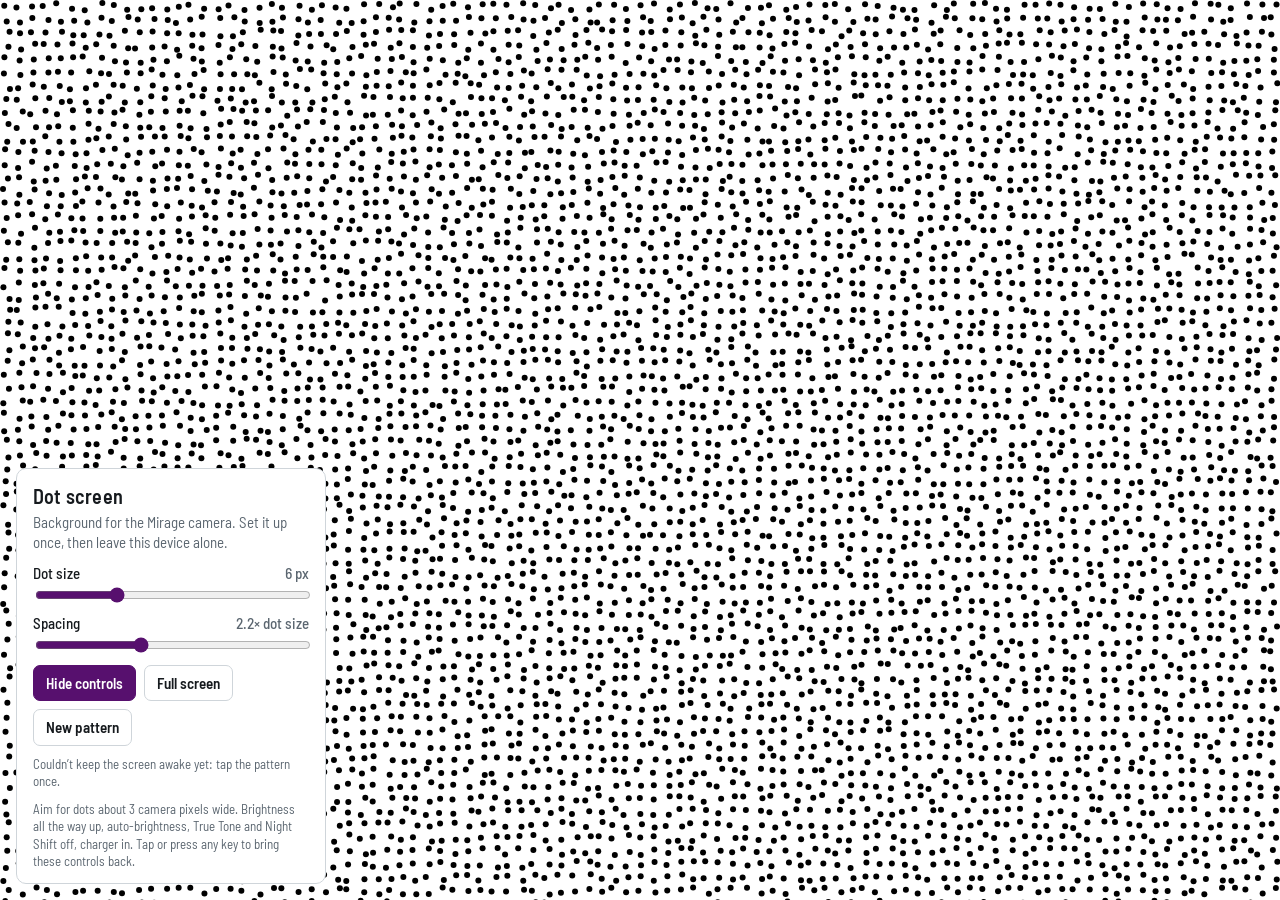
<file: mirage-starter/mac/dots.html>
<!doctype html>
<html lang="en">
<head>
<meta charset="utf-8">
<meta name="viewport" content="width=device-width, initial-scale=1, viewport-fit=cover">
<title>Mirage dot screen</title>
<link rel="preconnect" href="https://fonts.googleapis.com">
<link rel="preconnect" href="https://fonts.gstatic.com" crossorigin>
<link href="https://fonts.googleapis.com/css2?family=Barlow+Semi+Condensed:wght@500;600&display=swap" rel="stylesheet">
<style>
  :root {
    --panel: #ffffff;
    --ink: #161a1e;
    --muted: #5b6670;
    --line: #cfd5da;
    --accent: #57106e;        /* inferno violet, the shift map's low end */
    --on-accent: #ffffff;
    color-scheme: light;
    box-sizing: border-box;
    padding-top: env(safe-area-inset-top, 0px);
    padding-bottom: env(safe-area-inset-bottom, 0px);
  }
  @media (prefers-color-scheme: dark) {
    :root:not([data-theme="light"]) {
      --panel: #15181b;
      --ink: #eef1f3;
      --muted: #9aa5ae;
      --line: #2e353b;
      --accent: #fca50a;      /* inferno amber, the shift map's high end */
      --on-accent: #15181b;
      color-scheme: dark;
    }
  }
  :root[data-theme="dark"] {
    --panel: #15181b; --ink: #eef1f3; --muted: #9aa5ae; --line: #2e353b;
    --accent: #fca50a; --on-accent: #15181b; color-scheme: dark;
  }
  *, *::before, *::after { box-sizing: inherit; }
  html { height: 100%; scroll-padding-top: env(safe-area-inset-top, 0px); }
  body {
    height: 100%; margin: 0; overflow: hidden; background: #ffffff;   /* the pattern's paper */
    font-family: "Barlow Semi Condensed", "Arial Narrow", "Helvetica Neue", system-ui, sans-serif;
  }
  body.bare, body.bare * { cursor: none; }
  canvas { position: fixed; inset: 0; width: 100vw; height: 100vh; display: block; }
  .panel {
    position: fixed;
    left: calc(16px + env(safe-area-inset-left, 0px));
    bottom: calc(16px + env(safe-area-inset-bottom, 0px));
    width: min(310px, calc(100vw - 32px));
    padding: 14px 16px 12px;
    background: var(--panel); color: var(--ink);
    border: 1px solid var(--line); border-radius: 10px;
    font-size: 15px; line-height: 1.35;
  }
  body.bare .panel { display: none; }
  h1 { margin: 0 0 2px; font-size: 20px; font-weight: 600; letter-spacing: 0.01em; }
  p { margin: 0 0 10px; color: var(--muted); }
  label { display: grid; grid-template-columns: 1fr auto; gap: 2px 8px; margin: 8px 0; font-weight: 500; }
  label output { font-variant-numeric: tabular-nums; color: var(--muted); }
  input[type="range"] { grid-column: 1 / -1; width: 100%; accent-color: var(--accent); }
  .row { display: flex; flex-wrap: wrap; gap: 8px; margin-top: 10px; }
  button {
    font: inherit; font-weight: 600; padding: 7px 12px; border-radius: 7px;
    border: 1px solid var(--line); background: transparent; color: var(--ink);
  }
  button.primary { background: var(--accent); border-color: var(--accent); color: var(--on-accent); }
  button:focus-visible, input:focus-visible { outline: 2px solid var(--accent); outline-offset: 2px; }
  .status { margin: 10px 0 0; font-size: 13px; }
</style>
</head>
<body>
<canvas id="dots" aria-label="Random dot pattern"></canvas>
<section class="panel" id="panel">
  <h1>Dot screen</h1>
  <p>Background for the Mirage camera. Set it up once, then leave this device alone.</p>
  <label>Dot size <output id="sizeOut"></output>
    <input id="size" type="range" min="2" max="16" step="1">
  </label>
  <label>Spacing <output id="gapOut"></output>
    <input id="gap" type="range" min="1.6" max="3.2" step="0.1">
  </label>
  <div class="row">
    <button class="primary" id="hide">Hide controls</button>
    <button id="full">Full screen</button>
    <button id="seed">New pattern</button>
  </div>
  <p class="status" id="awake"></p>
  <p class="status">Aim for dots about 3 camera pixels wide. Brightness all the way up, auto-brightness,
    True Tone and Night Shift off, charger in. Tap or press any key to bring these controls back.</p>
</section>
<script>
(() => {
  const canvas = document.getElementById("dots");
  const ctx = canvas.getContext("2d");
  const $ = (id) => document.getElementById(id);
  const saved = (() => { try { return JSON.parse(localStorage.getItem("mirage-dots") || "{}"); } catch (e) { return {}; } })();
  const state = { size: saved.size || 6, gap: saved.gap || 2.2, seed: saved.seed || 20261017 };

  function rng(seed) {                       // mulberry32: same seed, same pattern, every reload
    let a = seed >>> 0;
    return () => {
      a = (a + 0x6d2b79f5) >>> 0;
      let t = Math.imul(a ^ (a >>> 15), 1 | a);
      t = (t + Math.imul(t ^ (t >>> 7), 61 | t)) ^ t;
      return ((t ^ (t >>> 14)) >>> 0) / 4294967296;
    };
  }

  function draw() {
    const dpr = window.devicePixelRatio || 1;
    const w = Math.round(window.innerWidth * dpr), h = Math.round(window.innerHeight * dpr);
    canvas.width = w; canvas.height = h;
    ctx.fillStyle = "#ffffff"; ctx.fillRect(0, 0, w, h);
    ctx.fillStyle = "#000000";
    const d = state.size * dpr, cell = d * state.gap, r = d / 2, rand = rng(state.seed);
    // One dot per cell at a random spot inside it: even texture with no empty patches, which
    // optical flow needs everywhere it measures.
    for (let y = 0; y < h + cell; y += cell) {
      for (let x = 0; x < w + cell; x += cell) {
        const cx = x + r + rand() * (cell - d), cy = y + r + rand() * (cell - d);
        ctx.beginPath(); ctx.arc(cx, cy, r, 0, Math.PI * 2); ctx.fill();
      }
    }
    $("sizeOut").value = state.size + " px";
    $("gapOut").value = state.gap.toFixed(1) + "\u00d7 dot size";
    try { localStorage.setItem("mirage-dots", JSON.stringify(state)); } catch (e) {}
  }

  $("size").value = state.size; $("gap").value = state.gap;
  $("size").addEventListener("input", (e) => { state.size = +e.target.value; draw(); });
  $("gap").addEventListener("input", (e) => { state.gap = +e.target.value; draw(); });
  $("seed").addEventListener("click", () => { state.seed = (Math.random() * 2 ** 31) | 0; draw(); });

  function setBare(bare) { document.body.classList.toggle("bare", bare); }
  $("hide").addEventListener("click", (e) => { e.stopPropagation(); setBare(true); });
  canvas.addEventListener("click", () => setBare(false));

  const root = document.documentElement;
  const canFull = document.fullscreenEnabled || document.webkitFullscreenEnabled;
  function full() {
    if (document.fullscreenElement || document.webkitFullscreenElement) return;
    (root.requestFullscreen || root.webkitRequestFullscreen).call(root);
  }
  if (!canFull) $("full").hidden = true; else $("full").addEventListener("click", full);

  document.addEventListener("keydown", (e) => {
    const k = e.key.toLowerCase();
    if (k === "h") { setBare(!document.body.classList.contains("bare")); return; }
    if (k === "f" && canFull) { full(); return; }
    if (k === "n") { $("seed").click(); return; }
    if (k === "+" || k === "=") { state.size = Math.min(16, state.size + 1); $("size").value = state.size; draw(); return; }
    if (k === "-" || k === "_") { state.size = Math.max(2, state.size - 1); $("size").value = state.size; draw(); return; }
    setBare(false);
  });

  let lock = null;
  async function keepAwake() {
    if (!("wakeLock" in navigator)) {
      $("awake").textContent = "This browser can\u2019t keep the screen awake: set auto-lock and sleep to never.";
      return;
    }
    try {
      lock = await navigator.wakeLock.request("screen");
      $("awake").textContent = "The screen will stay awake while this page is open.";
      lock.addEventListener("release", () => { $("awake").textContent = "Screen may sleep: tap the pattern to keep it awake."; });
    } catch (e) {
      $("awake").textContent = "Couldn\u2019t keep the screen awake yet: tap the pattern once.";
    }
  }
  document.addEventListener("visibilitychange", () => { if (document.visibilityState === "visible") keepAwake(); });
  canvas.addEventListener("click", keepAwake);
  keepAwake();

  let t = null;
  window.addEventListener("resize", () => { clearTimeout(t); t = setTimeout(draw, 120); });
  draw();
})();
</script>
</body>
</html>
</file>
